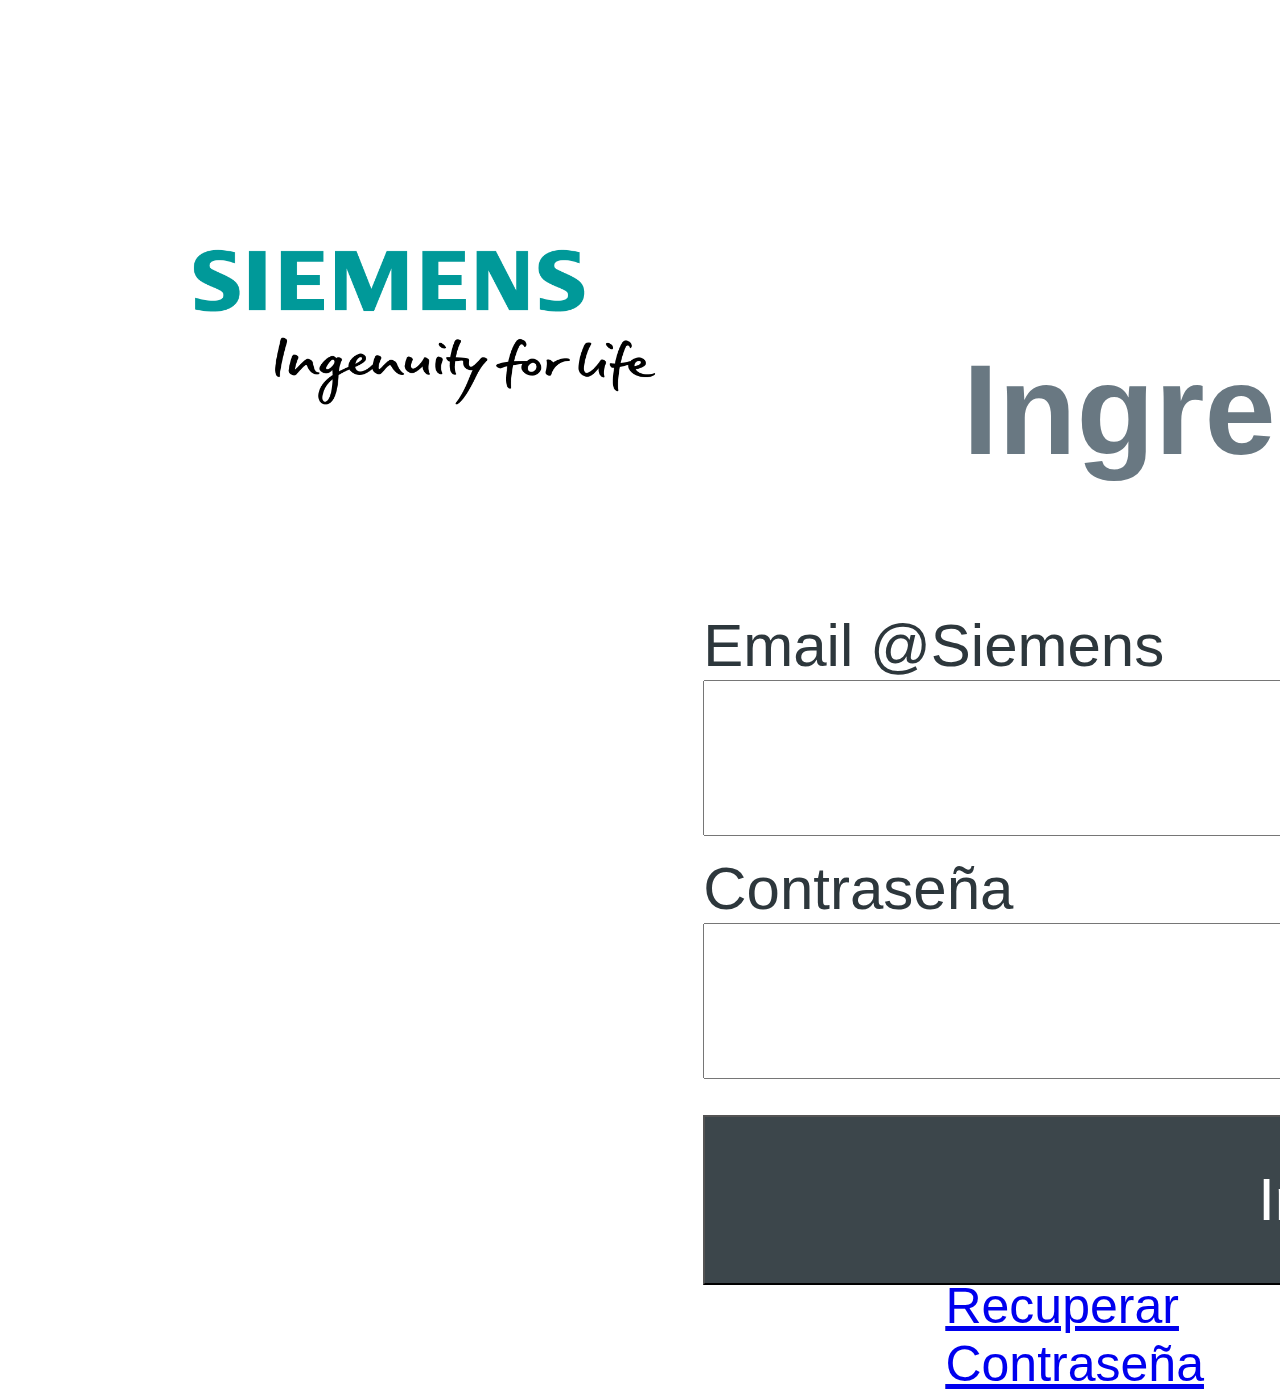
<file: app-projects/index.html>
<!DOCTYPE html>
<html lang="es">
    <head>
        <title>Libro pedidos</title>
        <meta charset="UTF-8">
        <link rel="stylesheet" href="style.css">
    </head>
    <body>
        <div class="loginBox">
            <div class="loginLogo">
                <img src="logo.png" width="50%" height="50%"/>
                    <div class="styledInput"><br>
                        <h3 class="title">Ingresar</h3>
                        <form>
                            <label class="loginText">Email @Siemens</label><br>
                            <input class="inputBox" type="text" id="email" name="email" placeholder=" "><br><br>
                            <label class="loginText">Contraseña</label><br>
                            <input class="inputBox" type="text" id="password" name="password" placeholder=" "><br>
                        </form>
                        <br>
                        <div><br>
                            <button class="submitButton">Ingresar</button>
                        </div><br>
                        <div class="recoverPass">
                            <label><a href="./recoverPass.html">Recuperar Contraseña</a></label>
                        </div>
                    </div>
            </div>
        </div>
    </body>
</html>
</file>
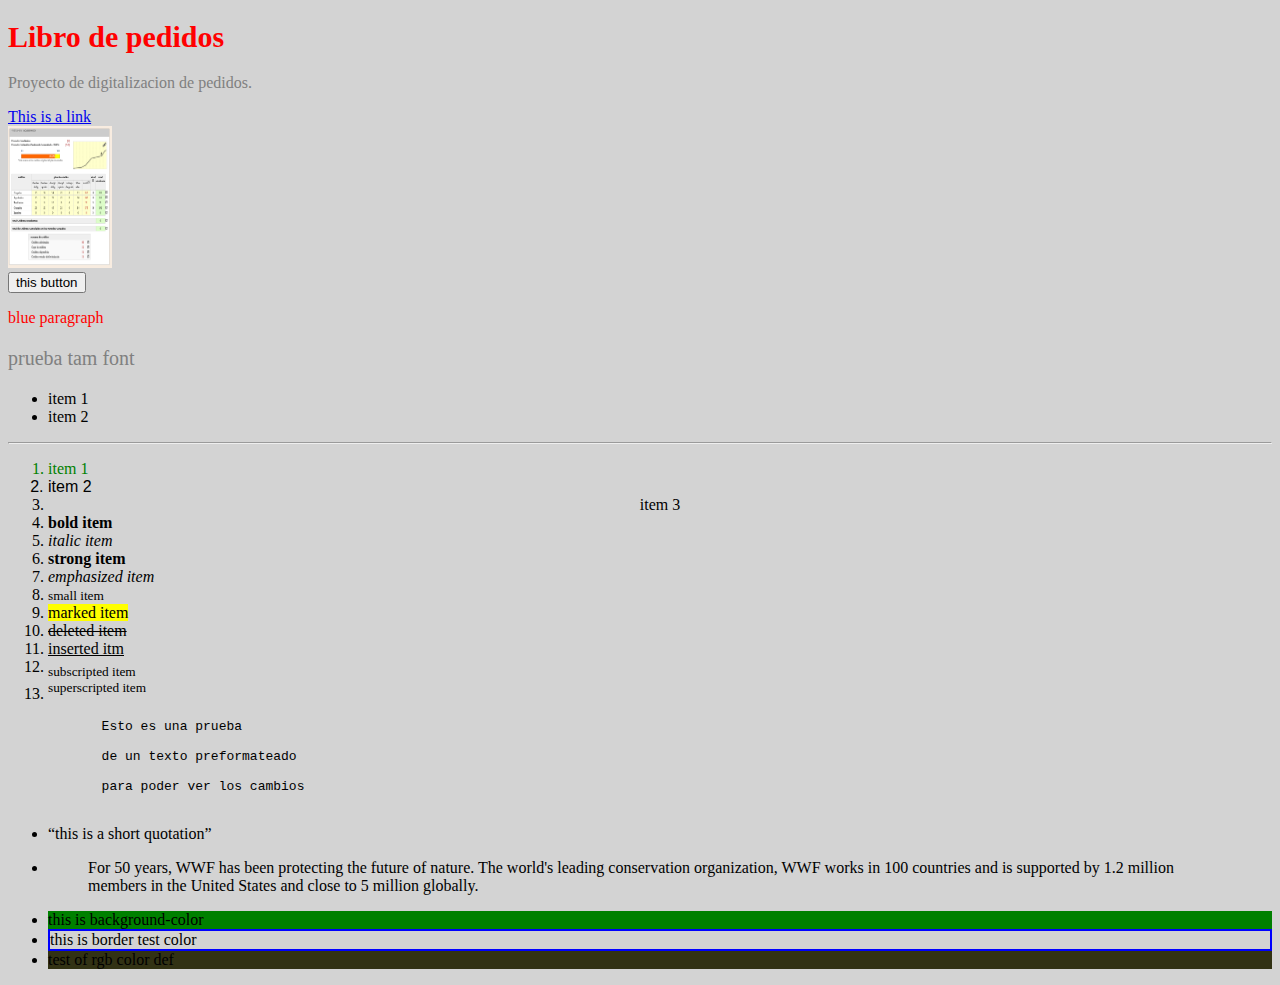
<file: samples.html>
<!DOCTYPE html>
<html lang="es">
    <head>
        <title>Libro de pedidos</title>
        <meta charset="UTF-8">
        <style>
            body{background-color: lightblue}
            h1 {color: blue;}
            p {color: gray;}
        </style>
    </head>
    <body style="background-color:lightgray;">
        <h1 style="color:red; font-size:30px;">Libro de pedidos</h1>
        <p>Proyecto de digitalizacion de pedidos.</p>
        <a href="https://www.w3schools.com">This is a link</a>
        <br />
        <!--alt es texto alternativo-->
        <!--br hace saltos de linea-->
        <img src="historiaAcademica.PNG" alt="texto alternativo" width="104" height="142">
        <br />
        <button>this button</button>
        <br />
        <!--title es lo que aparece si se deja el mouse sobre el parrafo-->
        <p title="tooltop" style="color:red">blue paragraph</p>
        <p style="font-size: 20px">prueba tam font</p>
        <ul>
            <li>item 1</li>
            <li>item 2</li>
        </ul>
        <!--hr pone una linea horizontal divisoria-->
        <hr>
        <ol>
            <li style="color:green;">item 1</li>
            <li style="font-family: sans-serif;">item 2</li>
            <li style="text-align: center;">item 3</li>
            <li><b>bold item</b></li>
            <li><i>italic item</i></li>
            <li><strong>strong item</strong></li>
            <li><em>emphasized item</em></li>
            <li><small>small item</small></li>
            <li><mark>marked item</mark></li>
            <li><del>deleted item</del></li>
            <li><ins>inserted itm</ins></li>
            <li><sub>subscripted item</sub></li>
            <li><sup>superscripted item</sup></li>

        </ol>

        <pre>
            Esto es una prueba

            de un texto preformateado

            para poder ver los cambios
        </pre>

        <ul>
            <li><q>this is a short quotation</q></li>
            <li>
                <blockquote cite="http://www.worldwildlife.org/who/index.html">
                For 50 years, WWF has been protecting the future of nature.
                The world's leading conservation organization,
                WWF works in 100 countries and is supported by
                1.2 million members in the United States and
                close to 5 million globally.
                </blockquote>
            </li>
            <li style="background-color: green;">this is background-color</li>
            <li style="border: 2px solid blue;">this is border test color</li>
            <li style="background-color: rgb(50,50,20)">test of rgb color def</li>
        </ul>

    </body>
</html>
</file>
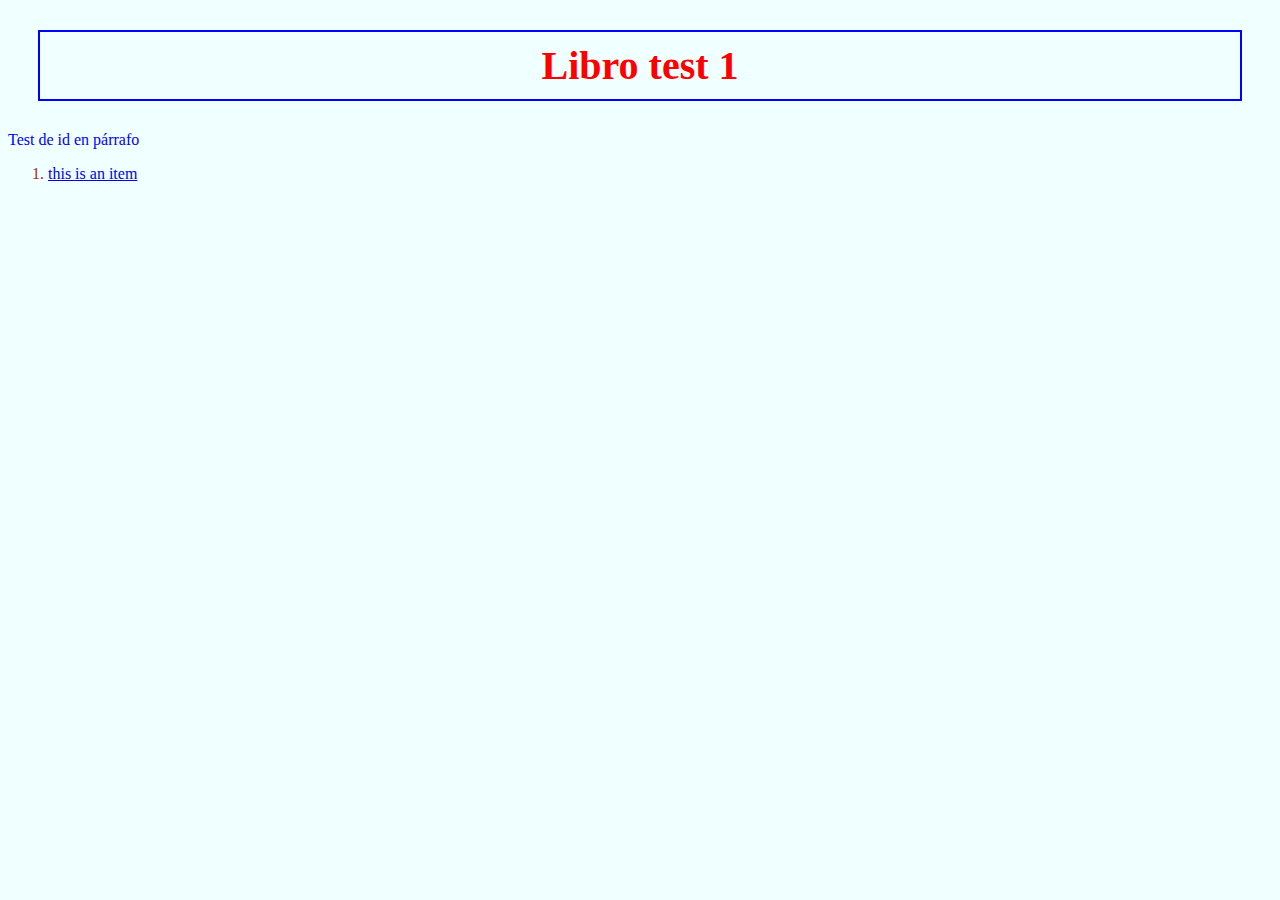
<file: testCSS.html>
<!DOCTYPE html>
<html>
    <head>
        <title>Test pruebas css</title>
        <meta charset="UTF-8">
        <link rel="stylesheet" href="styles.css">
    </head>
    <body>
        <h1>Libro test 1</h1>
        <p id="p1">Test de id en párrafo</p>
        <ol class="items">
            <li><a href="http://www.google.com" target="_blank">this is an item</a></li>
            <a href="http://">
        </ol>
    </body>
</html>
</file>
<file: app-projects/style.css>
body{
    background-color: #ffffff;
}

.loginLogo{
    margin-left: 10%;
    margin-right: auto;
    margin-top: 15%;
    
}

.styledInput{
    display: inline-block;
    position: absolute;
    font-family: sans-serif;
    
}

.loginText{
    font-size: 60px;
    font-family: sans-serif;
    color: #2d373c;
}

.inputBox{
    width: 150%;
    height: 150px;
    font-size: 70px;
}

.title{
    font-family: sans-serif;
    color: #697882;
    font-size: 800%;
    text-align: center;
    margin-left: 45%;
    
}

.submitButton{
    height: 170px;
    width: 1330px;
    background-color: #3c464b;
    position: absolute;
    font-family: sans-serif;
    font-size: 60px;
    color: white;
}

.recoverPass{
    position: absolute;
    font-size: 50px;
    font-family: sans-serif;
    color: #697882;
    text-decoration: underline;
    margin-top: 25%;
    margin-left:42%;
}
</file>
<file: styles.css>
body{
    background-color: azure;
}

h1{
    color: red;
    font-family: 'Times New Roman';
    text-align: center;
    font-size: 250%;
    border: 2px solid blue;
    padding: 10px;
    margin: 30px;
}

#p1{
    color: blue;
}

ol.items{
    color: brown;
}

<style>
a:link {
  color: green; 
  background-color: transparent; 
  text-decoration: none;
}

a:visited {
  color: pink;
  background-color: transparent;
  text-decoration: none;
}

a:hover {
  color: red;
  background-color: transparent;
  text-decoration: underline;
}

a:active {
  color: yellow;
  background-color: transparent;
  text-decoration: underline;
}
</style>
</file>
